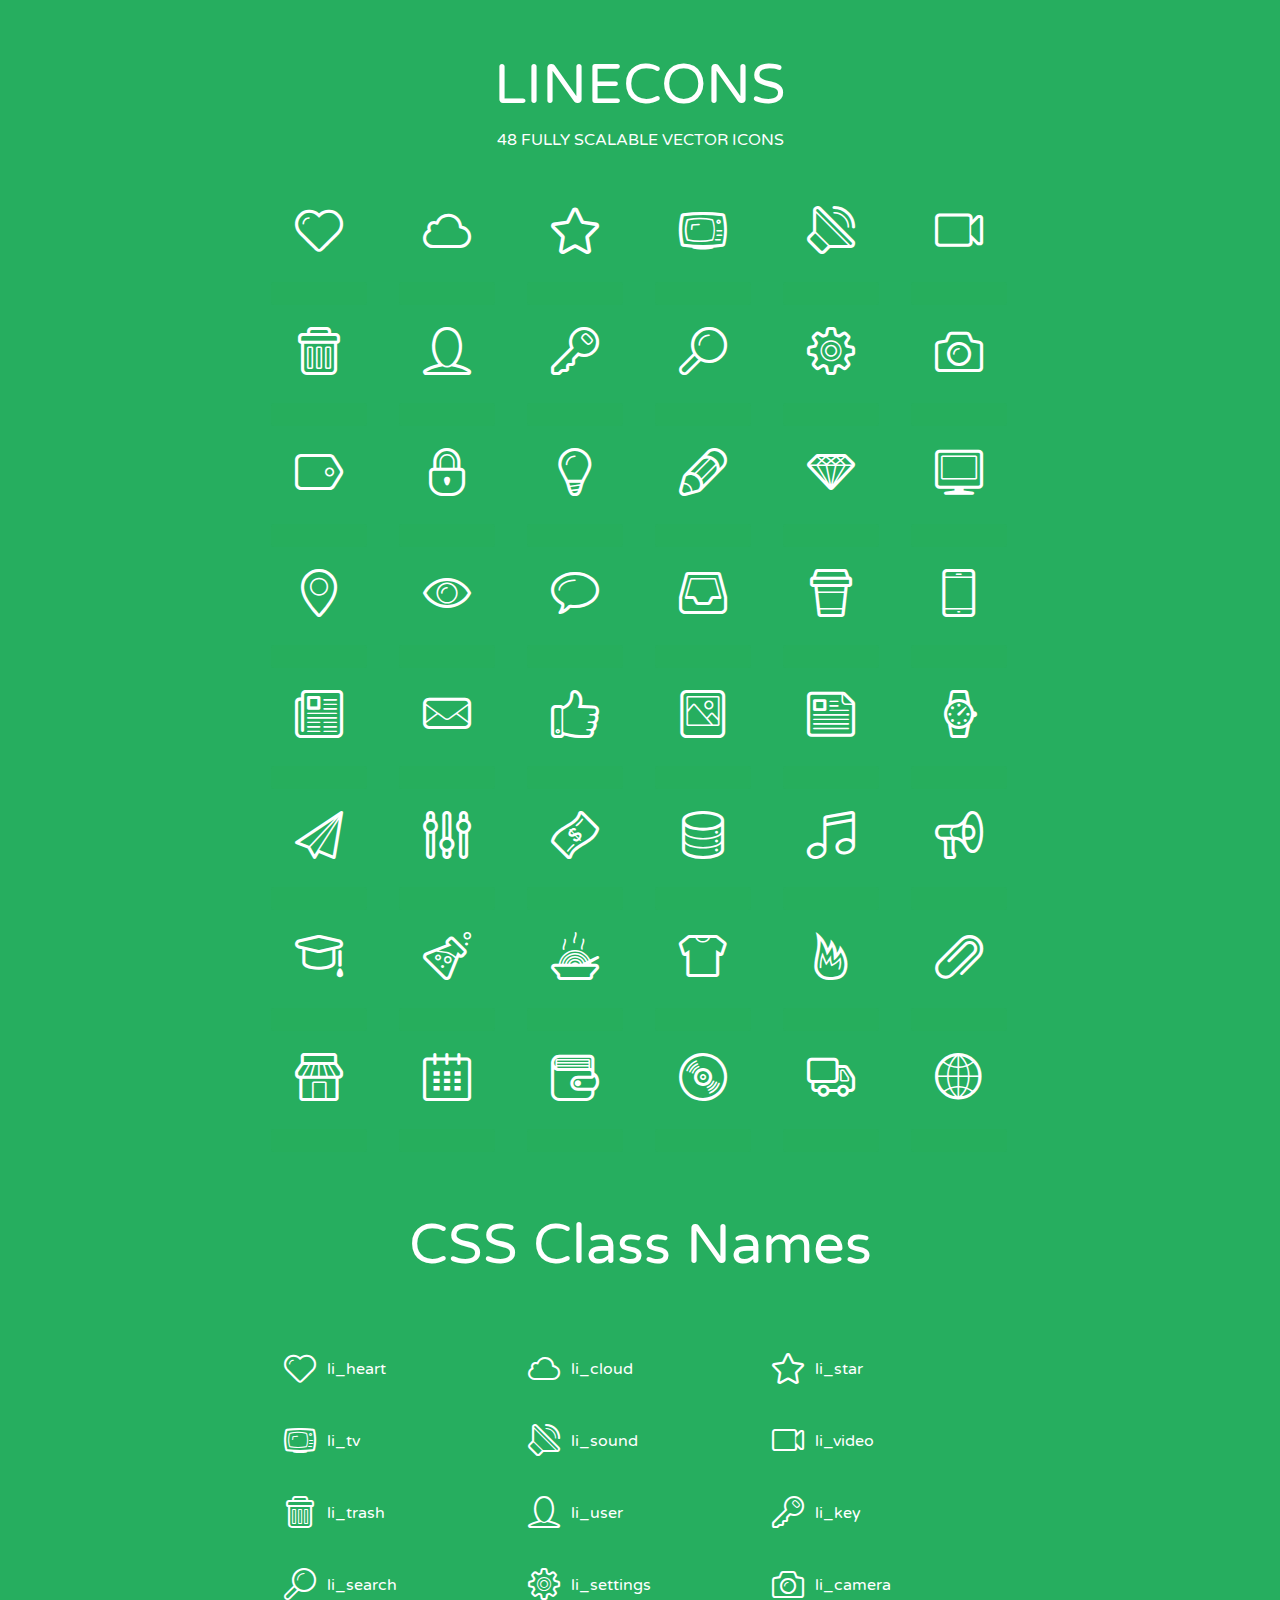
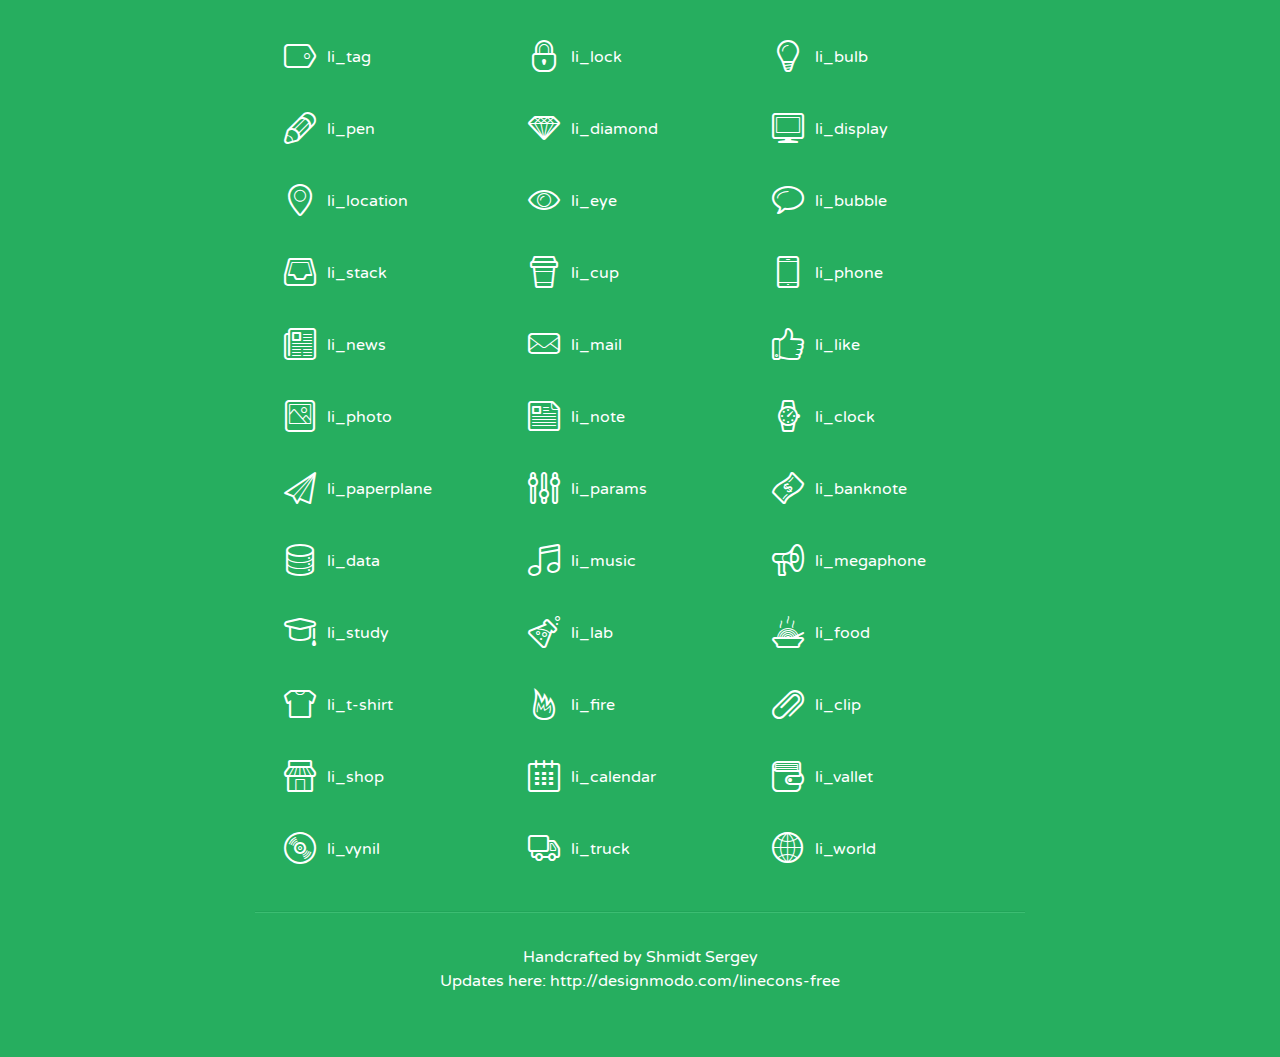
<file: admin/assets/lineicons/index.html>
<!doctype html>
<html>
<head>
<title>LINECONS - 48 Fully Scalable Vector Icons</title>
<link rel="stylesheet" href="style.css" />
<link href='http://fonts.googleapis.com/css?family=Varela+Round' rel='stylesheet' type='text/css'>
<!--[if lte IE 7]><script src="lte-ie7.js"></script><![endif]-->

<!-- 

Thanks http://icomoon.io/app/ for amazing service!

-->


<style>
	section, header, footer {display: block;}
	body {
		font-family: 'Varela Round', sans-serif;
		color: #333333;
		line-height: 1.5;
		font-size: 16px;
		background:#26ae5f;
		color:white;
		-moz-text-shadow: 0 1px 1px rgba(0, 0, 0, 0.21);
		-webkit-text-shadow: 0 1px 1px rgba(0, 0, 0, 0.21);
	}
	* {
		-moz-box-sizing: border-box;
		-webkit-box-sizing: border-box;
		box-sizing: border-box;
		margin: 0;
		padding: 0;
	}
	.glyph {
		float: left;
		text-align: center;
		padding: .5em;
		margin: 0 .5em;
		width: 7em;
		border-radius: .375em;
		top:0;
		position:relative;
		-webkit-transition:0.2s ease-in;
		-o-transition:0.2s ease-in;
		-moz-transition:0.2s ease-in;
		-ie-transition:0.2s ease-in;
		transition:0.2s ease-in;
	}
	.glyph input {
		width: 100%;
		text-align: center;
		font-family: consolas, monospace;
		border-radius:3px;
		border:none;
		padding:4px;
		background:#26AE5C;
		color:#26AE5C;
		-webkit-transition:0.2s ease-in;
		-o-transition:0.2s ease-in;
		-moz-transition:0.2s ease-in;
		-ie-transition:0.2s ease-in;
		transition:0.2s ease-in;
	}
	.glyph:hover input {
		background:#26ae5f;
		padding:4px;
		color:#ffffff;
	}
	.glyph:hover {
		-webkit-transition: all 0.5s ease-out;
		background:#222821;
		color:#fff;
		text-shadow: none;
		-moz-text-shadow: none;
		-webkit-text-shadow: none;
		top:-5px;
		position:relative;
	}
	.glyph input, .mtm {
		margin-top: .75em;
	}
	.w-main {
		width: 770px;
		text-align:center;
	}
	.centered {
		margin-left: auto;
		margin-right: auto;
	}
	.fs1 {
		font-size: 3em;
	}
	header {
		margin: 2em 0;
		padding-bottom: .5em;
	}
	header h1 {
		font-size: 3.5em;
		font-weight: normal;
	}
	.clearfix:before, .clearfix:after { content: ""; display: table; }
	.clearfix:after, .clear { clear: both; }
	footer {
		margin: 2em 0;
		padding: 2em 0;
		border-top: 1px solid rgb(60, 189, 114);
		box-shadow: 0 -1px rgb(33, 165, 89);
	}
	a, a:visited {
		color: #ffffff; text-decoration:none;
	}
	a:hover, a:focus {color: #222821; text-decoration:none;}
	.box1 {
		display: inline-block;
		width: 14em;
		padding: .25em .5em;
		margin: .5em 1em .5em 0;
		text-align:left;
		
	}
	.box1 span { 
		font-size:2em;
		position: relative;
		top: 0.25em;
		margin-right: 0.1em;
	}
</style>
</head>
<body>
	<div class="w-main centered">
	<section class="mtm clearfix" id="glyphs">
	<header>
		<h1>LINECONS</h1>
		<p>48 FULLY SCALABLE VECTOR ICONS</p>
	</header>
	<div class="glyph">
		<div class="fs1" aria-hidden="true" data-icon="&#xe000;"></div>
		<input type="text" readonly="readonly" value="&amp;#xe000;" />
	</div>
	<div class="glyph">
		<div class="fs1" aria-hidden="true" data-icon="&#xe001;"></div>
		<input type="text" readonly="readonly" value="&amp;#xe001;" />
	</div>
	<div class="glyph">
		<div class="fs1" aria-hidden="true" data-icon="&#xe002;"></div>
		<input type="text" readonly="readonly" value="&amp;#xe002;" />
	</div>
	<div class="glyph">
		<div class="fs1" aria-hidden="true" data-icon="&#xe003;"></div>
		<input type="text" readonly="readonly" value="&amp;#xe003;" />
	</div>
	<div class="glyph">
		<div class="fs1" aria-hidden="true" data-icon="&#xe004;"></div>
		<input type="text" readonly="readonly" value="&amp;#xe004;" />
	</div>
	<div class="glyph">
		<div class="fs1" aria-hidden="true" data-icon="&#xe005;"></div>
		<input type="text" readonly="readonly" value="&amp;#xe005;" />
	</div>
	<div class="glyph">
		<div class="fs1" aria-hidden="true" data-icon="&#xe006;"></div>
		<input type="text" readonly="readonly" value="&amp;#xe006;" />
	</div>
	<div class="glyph">
		<div class="fs1" aria-hidden="true" data-icon="&#xe007;"></div>
		<input type="text" readonly="readonly" value="&amp;#xe007;" />
	</div>
	<div class="glyph">
		<div class="fs1" aria-hidden="true" data-icon="&#xe008;"></div>
		<input type="text" readonly="readonly" value="&amp;#xe008;" />
	</div>
	<div class="glyph">
		<div class="fs1" aria-hidden="true" data-icon="&#xe009;"></div>
		<input type="text" readonly="readonly" value="&amp;#xe009;" />
	</div>
	<div class="glyph">
		<div class="fs1" aria-hidden="true" data-icon="&#xe00a;"></div>
		<input type="text" readonly="readonly" value="&amp;#xe00a;" />
	</div>
	<div class="glyph">
		<div class="fs1" aria-hidden="true" data-icon="&#xe00b;"></div>
		<input type="text" readonly="readonly" value="&amp;#xe00b;" />
	</div>
	<div class="glyph">
		<div class="fs1" aria-hidden="true" data-icon="&#xe00c;"></div>
		<input type="text" readonly="readonly" value="&amp;#xe00c;" />
	</div>
	<div class="glyph">
		<div class="fs1" aria-hidden="true" data-icon="&#xe00d;"></div>
		<input type="text" readonly="readonly" value="&amp;#xe00d;" />
	</div>
	<div class="glyph">
		<div class="fs1" aria-hidden="true" data-icon="&#xe00e;"></div>
		<input type="text" readonly="readonly" value="&amp;#xe00e;" />
	</div>
	<div class="glyph">
		<div class="fs1" aria-hidden="true" data-icon="&#xe00f;"></div>
		<input type="text" readonly="readonly" value="&amp;#xe00f;" />
	</div>
	<div class="glyph">
		<div class="fs1" aria-hidden="true" data-icon="&#xe010;"></div>
		<input type="text" readonly="readonly" value="&amp;#xe010;" />
	</div>
	<div class="glyph">
		<div class="fs1" aria-hidden="true" data-icon="&#xe011;"></div>
		<input type="text" readonly="readonly" value="&amp;#xe011;" />
	</div>
	<div class="glyph">
		<div class="fs1" aria-hidden="true" data-icon="&#xe012;"></div>
		<input type="text" readonly="readonly" value="&amp;#xe012;" />
	</div>
	<div class="glyph">
		<div class="fs1" aria-hidden="true" data-icon="&#xe013;"></div>
		<input type="text" readonly="readonly" value="&amp;#xe013;" />
	</div>
	<div class="glyph">
		<div class="fs1" aria-hidden="true" data-icon="&#xe014;"></div>
		<input type="text" readonly="readonly" value="&amp;#xe014;" />
	</div>
	<div class="glyph">
		<div class="fs1" aria-hidden="true" data-icon="&#xe015;"></div>
		<input type="text" readonly="readonly" value="&amp;#xe015;" />
	</div>
	<div class="glyph">
		<div class="fs1" aria-hidden="true" data-icon="&#xe016;"></div>
		<input type="text" readonly="readonly" value="&amp;#xe016;" />
	</div>
	<div class="glyph">
		<div class="fs1" aria-hidden="true" data-icon="&#xe017;"></div>
		<input type="text" readonly="readonly" value="&amp;#xe017;" />
	</div>
	<div class="glyph">
		<div class="fs1" aria-hidden="true" data-icon="&#xe018;"></div>
		<input type="text" readonly="readonly" value="&amp;#xe018;" />
	</div>
	<div class="glyph">
		<div class="fs1" aria-hidden="true" data-icon="&#xe019;"></div>
		<input type="text" readonly="readonly" value="&amp;#xe019;" />
	</div>
	<div class="glyph">
		<div class="fs1" aria-hidden="true" data-icon="&#xe01a;"></div>
		<input type="text" readonly="readonly" value="&amp;#xe01a;" />
	</div>
	<div class="glyph">
		<div class="fs1" aria-hidden="true" data-icon="&#xe01b;"></div>
		<input type="text" readonly="readonly" value="&amp;#xe01b;" />
	</div>
	<div class="glyph">
		<div class="fs1" aria-hidden="true" data-icon="&#xe01c;"></div>
		<input type="text" readonly="readonly" value="&amp;#xe01c;" />
	</div>
	<div class="glyph">
		<div class="fs1" aria-hidden="true" data-icon="&#xe01d;"></div>
		<input type="text" readonly="readonly" value="&amp;#xe01d;" />
	</div>
	<div class="glyph">
		<div class="fs1" aria-hidden="true" data-icon="&#xe01e;"></div>
		<input type="text" readonly="readonly" value="&amp;#xe01e;" />
	</div>
	<div class="glyph">
		<div class="fs1" aria-hidden="true" data-icon="&#xe01f;"></div>
		<input type="text" readonly="readonly" value="&amp;#xe01f;" />
	</div>
	<div class="glyph">
		<div class="fs1" aria-hidden="true" data-icon="&#xe020;"></div>
		<input type="text" readonly="readonly" value="&amp;#xe020;" />
	</div>
	<div class="glyph">
		<div class="fs1" aria-hidden="true" data-icon="&#xe021;"></div>
		<input type="text" readonly="readonly" value="&amp;#xe021;" />
	</div>
	<div class="glyph">
		<div class="fs1" aria-hidden="true" data-icon="&#xe022;"></div>
		<input type="text" readonly="readonly" value="&amp;#xe022;" />
	</div>
	<div class="glyph">
		<div class="fs1" aria-hidden="true" data-icon="&#xe023;"></div>
		<input type="text" readonly="readonly" value="&amp;#xe023;" />
	</div>
	<div class="glyph">
		<div class="fs1" aria-hidden="true" data-icon="&#xe024;"></div>
		<input type="text" readonly="readonly" value="&amp;#xe024;" />
	</div>
	<div class="glyph">
		<div class="fs1" aria-hidden="true" data-icon="&#xe025;"></div>
		<input type="text" readonly="readonly" value="&amp;#xe025;" />
	</div>
	<div class="glyph">
		<div class="fs1" aria-hidden="true" data-icon="&#xe026;"></div>
		<input type="text" readonly="readonly" value="&amp;#xe026;" />
	</div>
	<div class="glyph">
		<div class="fs1" aria-hidden="true" data-icon="&#xe027;"></div>
		<input type="text" readonly="readonly" value="&amp;#xe027;" />
	</div>
	<div class="glyph">
		<div class="fs1" aria-hidden="true" data-icon="&#xe028;"></div>
		<input type="text" readonly="readonly" value="&amp;#xe028;" />
	</div>
	<div class="glyph">
		<div class="fs1" aria-hidden="true" data-icon="&#xe029;"></div>
		<input type="text" readonly="readonly" value="&amp;#xe029;" />
	</div>
	<div class="glyph">
		<div class="fs1" aria-hidden="true" data-icon="&#xe02a;"></div>
		<input type="text" readonly="readonly" value="&amp;#xe02a;" />
	</div>
	<div class="glyph">
		<div class="fs1" aria-hidden="true" data-icon="&#xe02b;"></div>
		<input type="text" readonly="readonly" value="&amp;#xe02b;" />
	</div>
	<div class="glyph">
		<div class="fs1" aria-hidden="true" data-icon="&#xe02c;"></div>
		<input type="text" readonly="readonly" value="&amp;#xe02c;" />
	</div>
	<div class="glyph">
		<div class="fs1" aria-hidden="true" data-icon="&#xe02d;"></div>
		<input type="text" readonly="readonly" value="&amp;#xe02d;" />
	</div>
	<div class="glyph">
		<div class="fs1" aria-hidden="true" data-icon="&#xe02e;"></div>
		<input type="text" readonly="readonly" value="&amp;#xe02e;" />
	</div>
	<div class="glyph">
		<div class="fs1" aria-hidden="true" data-icon="&#xe02f;"></div>
		<input type="text" readonly="readonly" value="&amp;#xe02f;" />
	</div>
	</section>
	<div class="clear"></div>
	<section class="mtm clearfix" id="glyphs">
	<header>
		<h1>CSS Class Names</h1>
	</header>
	<span class="box1">
		<span aria-hidden="true" class="li_heart"></span>
		&nbsp;li_heart
	</span>
	<span class="box1">
		<span aria-hidden="true" class="li_cloud"></span>
		&nbsp;li_cloud
	</span>
	<span class="box1">
		<span aria-hidden="true" class="li_star"></span>
		&nbsp;li_star
	</span>
	<span class="box1">
		<span aria-hidden="true" class="li_tv"></span>
		&nbsp;li_tv
	</span>
	<span class="box1">
		<span aria-hidden="true" class="li_sound"></span>
		&nbsp;li_sound
	</span>
	<span class="box1">
		<span aria-hidden="true" class="li_video"></span>
		&nbsp;li_video
	</span>
	<span class="box1">
		<span aria-hidden="true" class="li_trash"></span>
		&nbsp;li_trash
	</span>
	<span class="box1">
		<span aria-hidden="true" class="li_user"></span>
		&nbsp;li_user
	</span>
	<span class="box1">
		<span aria-hidden="true" class="li_key"></span>
		&nbsp;li_key
	</span>
	<span class="box1">
		<span aria-hidden="true" class="li_search"></span>
		&nbsp;li_search
	</span>
	<span class="box1">
		<span aria-hidden="true" class="li_settings"></span>
		&nbsp;li_settings
	</span>
	<span class="box1">
		<span aria-hidden="true" class="li_camera"></span>
		&nbsp;li_camera
	</span>
	<span class="box1">
		<span aria-hidden="true" class="li_tag"></span>
		&nbsp;li_tag
	</span>
	<span class="box1">
		<span aria-hidden="true" class="li_lock"></span>
		&nbsp;li_lock
	</span>
	<span class="box1">
		<span aria-hidden="true" class="li_bulb"></span>
		&nbsp;li_bulb
	</span>
	<span class="box1">
		<span aria-hidden="true" class="li_pen"></span>
		&nbsp;li_pen
	</span>
	<span class="box1">
		<span aria-hidden="true" class="li_diamond"></span>
		&nbsp;li_diamond
	</span>
	<span class="box1">
		<span aria-hidden="true" class="li_display"></span>
		&nbsp;li_display
	</span>
	<span class="box1">
		<span aria-hidden="true" class="li_location"></span>
		&nbsp;li_location
	</span>
	<span class="box1">
		<span aria-hidden="true" class="li_eye"></span>
		&nbsp;li_eye
	</span>
	<span class="box1">
		<span aria-hidden="true" class="li_bubble"></span>
		&nbsp;li_bubble
	</span>
	<span class="box1">
		<span aria-hidden="true" class="li_stack"></span>
		&nbsp;li_stack
	</span>
	<span class="box1">
		<span aria-hidden="true" class="li_cup"></span>
		&nbsp;li_cup
	</span>
	<span class="box1">
		<span aria-hidden="true" class="li_phone"></span>
		&nbsp;li_phone
	</span>
	<span class="box1">
		<span aria-hidden="true" class="li_news"></span>
		&nbsp;li_news
	</span>
	<span class="box1">
		<span aria-hidden="true" class="li_mail"></span>
		&nbsp;li_mail
	</span>
	<span class="box1">
		<span aria-hidden="true" class="li_like"></span>
		&nbsp;li_like
	</span>
	<span class="box1">
		<span aria-hidden="true" class="li_photo"></span>
		&nbsp;li_photo
	</span>
	<span class="box1">
		<span aria-hidden="true" class="li_note"></span>
		&nbsp;li_note
	</span>
	<span class="box1">
		<span aria-hidden="true" class="li_clock"></span>
		&nbsp;li_clock
	</span>
	<span class="box1">
		<span aria-hidden="true" class="li_paperplane"></span>
		&nbsp;li_paperplane
	</span>
	<span class="box1">
		<span aria-hidden="true" class="li_params"></span>
		&nbsp;li_params
	</span>
	<span class="box1">
		<span aria-hidden="true" class="li_banknote"></span>
		&nbsp;li_banknote
	</span>
	<span class="box1">
		<span aria-hidden="true" class="li_data"></span>
		&nbsp;li_data
	</span>
	<span class="box1">
		<span aria-hidden="true" class="li_music"></span>
		&nbsp;li_music
	</span>
	<span class="box1">
		<span aria-hidden="true" class="li_megaphone"></span>
		&nbsp;li_megaphone
	</span>
	<span class="box1">
		<span aria-hidden="true" class="li_study"></span>
		&nbsp;li_study
	</span>
	<span class="box1">
		<span aria-hidden="true" class="li_lab"></span>
		&nbsp;li_lab
	</span>
	<span class="box1">
		<span aria-hidden="true" class="li_food"></span>
		&nbsp;li_food
	</span>
	<span class="box1">
		<span aria-hidden="true" class="li_t-shirt"></span>
		&nbsp;li_t-shirt
	</span>
	<span class="box1">
		<span aria-hidden="true" class="li_fire"></span>
		&nbsp;li_fire
	</span>
	<span class="box1">
		<span aria-hidden="true" class="li_clip"></span>
		&nbsp;li_clip
	</span>
	<span class="box1">
		<span aria-hidden="true" class="li_shop"></span>
		&nbsp;li_shop
	</span>
	<span class="box1">
		<span aria-hidden="true" class="li_calendar"></span>
		&nbsp;li_calendar
	</span>
	<span class="box1">
		<span aria-hidden="true" class="li_vallet"></span>
		&nbsp;li_vallet
	</span>
	<span class="box1">
		<span aria-hidden="true" class="li_vynil"></span>
		&nbsp;li_vynil
	</span>
	<span class="box1">
		<span aria-hidden="true" class="li_truck"></span>
		&nbsp;li_truck
	</span>
	<span class="box1">
		<span aria-hidden="true" class="li_world"></span>
		&nbsp;li_world
	</span>
	</section>
	<footer>
		<p>Handcrafted by <a href="http://shmidt.in">Shmidt Sergey</a></p>
		<p>Updates here: <a href="http://designmodo.com/linecons-free">http://designmodo.com/linecons-free</a></p>
	</footer>
	</div>
	<script>
	document.getElementById("glyphs").addEventListener("click", function(e) {
		var target = e.target;
		if (target.tagName === "INPUT") {
			target.select();
		}
	});
	</script>
</body>
</html>
</file>
<file: admin/assets/lineicons/style.css>
@font-face {
	font-family: 'linecons';
	src:url('fonts/linecons.eot');
}
@font-face {
	font-family: 'linecons';
	src: url([data-uri]) format('svg'),
		 url([data-uri]) format('truetype');
	font-weight: normal;
	font-style: normal;
}

/* Use the following CSS code if you want to use data attributes for inserting your icons */
[data-icon]:before {
	font-family: 'linecons';
	content: attr(data-icon);
	speak: none;
	font-weight: normal;
	line-height: 1;
	-webkit-font-smoothing: antialiased;
}

/* Use the following CSS code if you want to have a class per icon */
[class^="li_"]:before, [class*=" li_"]:before {
	font-family: 'linecons';
	font-style: normal;
	speak: none;
	font-weight: normal;
	line-height: 1;
	-webkit-font-smoothing: antialiased;
}
.li_heart:before {
	content: "\e000";
}
.li_cloud:before {
	content: "\e001";
}
.li_star:before {
	content: "\e002";
}
.li_tv:before {
	content: "\e003";
}
.li_sound:before {
	content: "\e004";
}
.li_video:before {
	content: "\e005";
}
.li_trash:before {
	content: "\e006";
}
.li_user:before {
	content: "\e007";
}
.li_key:before {
	content: "\e008";
}
.li_search:before {
	content: "\e009";
}
.li_settings:before {
	content: "\e00a";
}
.li_camera:before {
	content: "\e00b";
}
.li_tag:before {
	content: "\e00c";
}
.li_lock:before {
	content: "\e00d";
}
.li_bulb:before {
	content: "\e00e";
}
.li_pen:before {
	content: "\e00f";
}
.li_diamond:before {
	content: "\e010";
}
.li_display:before {
	content: "\e011";
}
.li_location:before {
	content: "\e012";
}
.li_eye:before {
	content: "\e013";
}
.li_bubble:before {
	content: "\e014";
}
.li_stack:before {
	content: "\e015";
}
.li_cup:before {
	content: "\e016";
}
.li_phone:before {
	content: "\e017";
}
.li_news:before {
	content: "\e018";
}
.li_mail:before {
	content: "\e019";
}
.li_like:before {
	content: "\e01a";
}
.li_photo:before {
	content: "\e01b";
}
.li_note:before {
	content: "\e01c";
}
.li_clock:before {
	content: "\e01d";
}
.li_paperplane:before {
	content: "\e01e";
}
.li_params:before {
	content: "\e01f";
}
.li_banknote:before {
	content: "\e020";
}
.li_data:before {
	content: "\e021";
}
.li_music:before {
	content: "\e022";
}
.li_megaphone:before {
	content: "\e023";
}
.li_study:before {
	content: "\e024";
}
.li_lab:before {
	content: "\e025";
}
.li_food:before {
	content: "\e026";
}
.li_t-shirt:before {
	content: "\e027";
}
.li_fire:before {
	content: "\e028";
}
.li_clip:before {
	content: "\e029";
}
.li_shop:before {
	content: "\e02a";
}
.li_calendar:before {
	content: "\e02b";
}
.li_vallet:before {
	content: "\e02c";
}
.li_vynil:before {
	content: "\e02d";
}
.li_truck:before {
	content: "\e02e";
}
.li_world:before {
	content: "\e02f";
}
</file>
